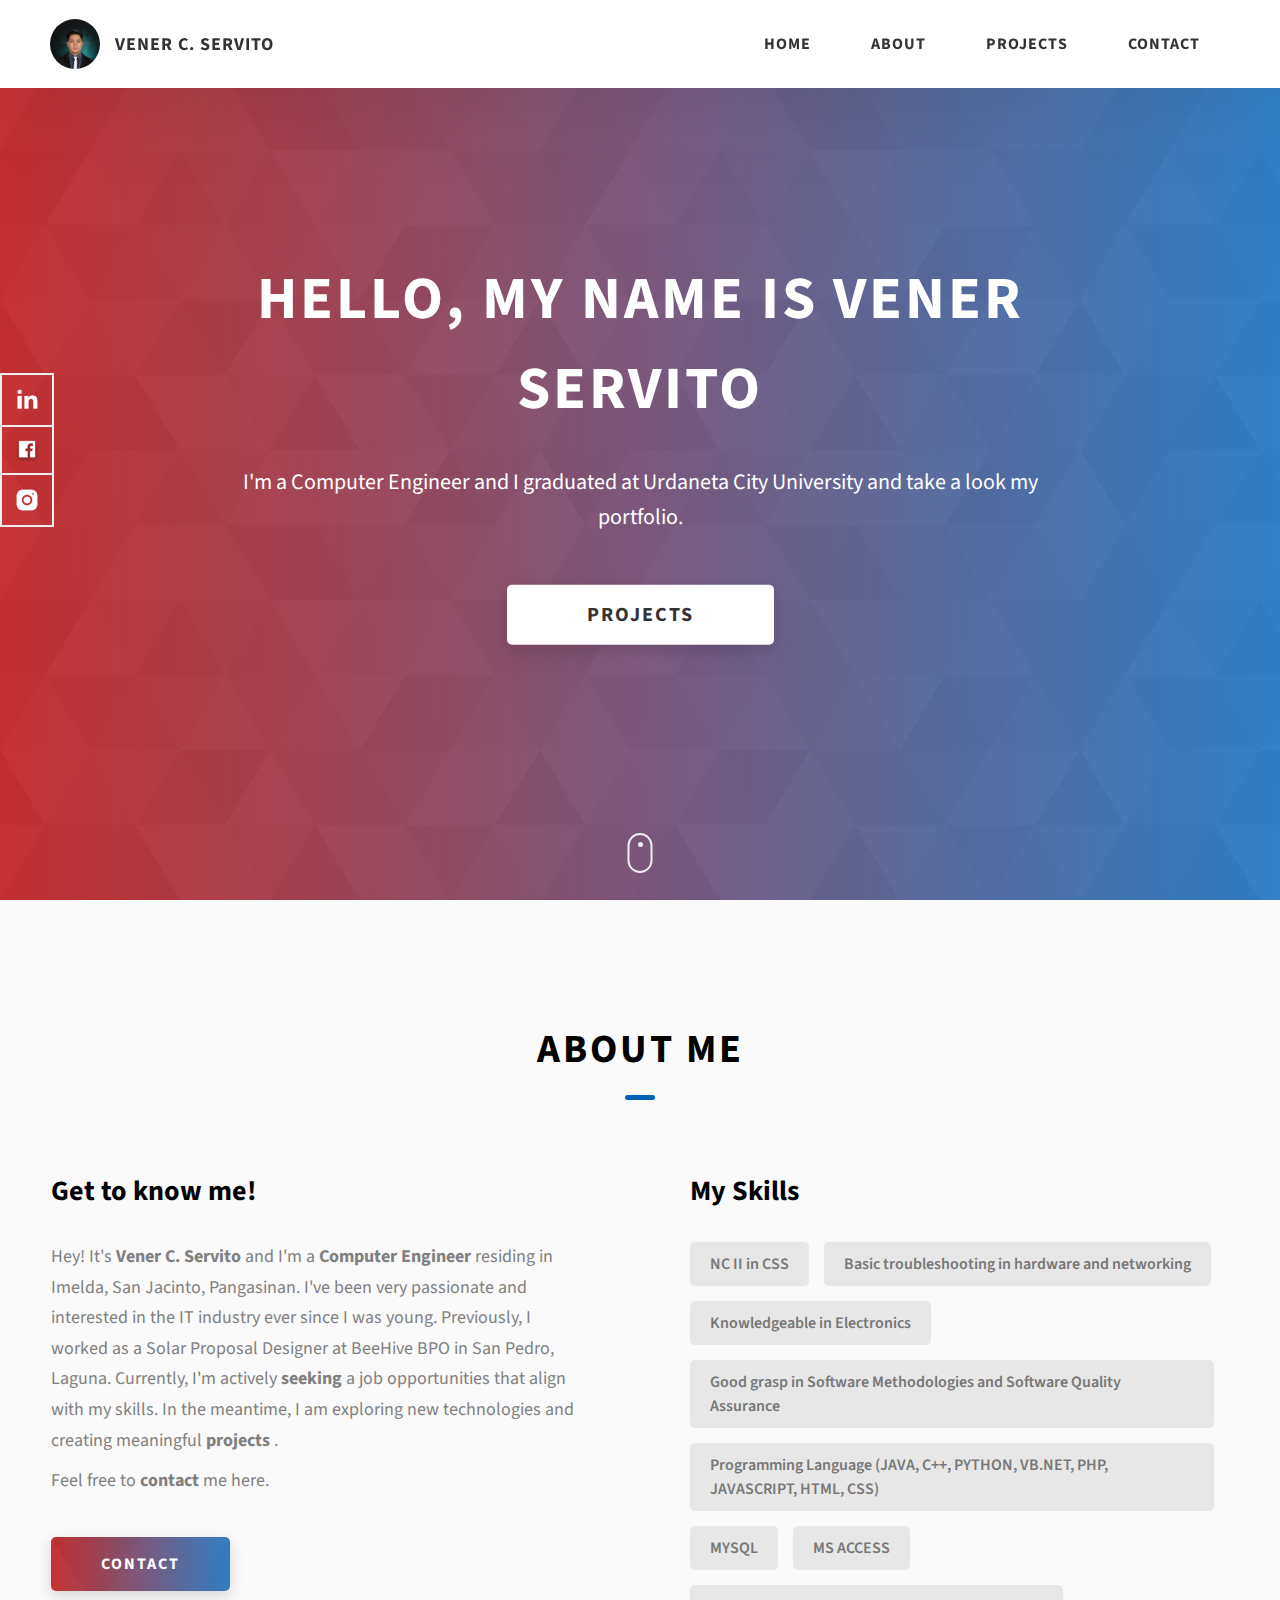
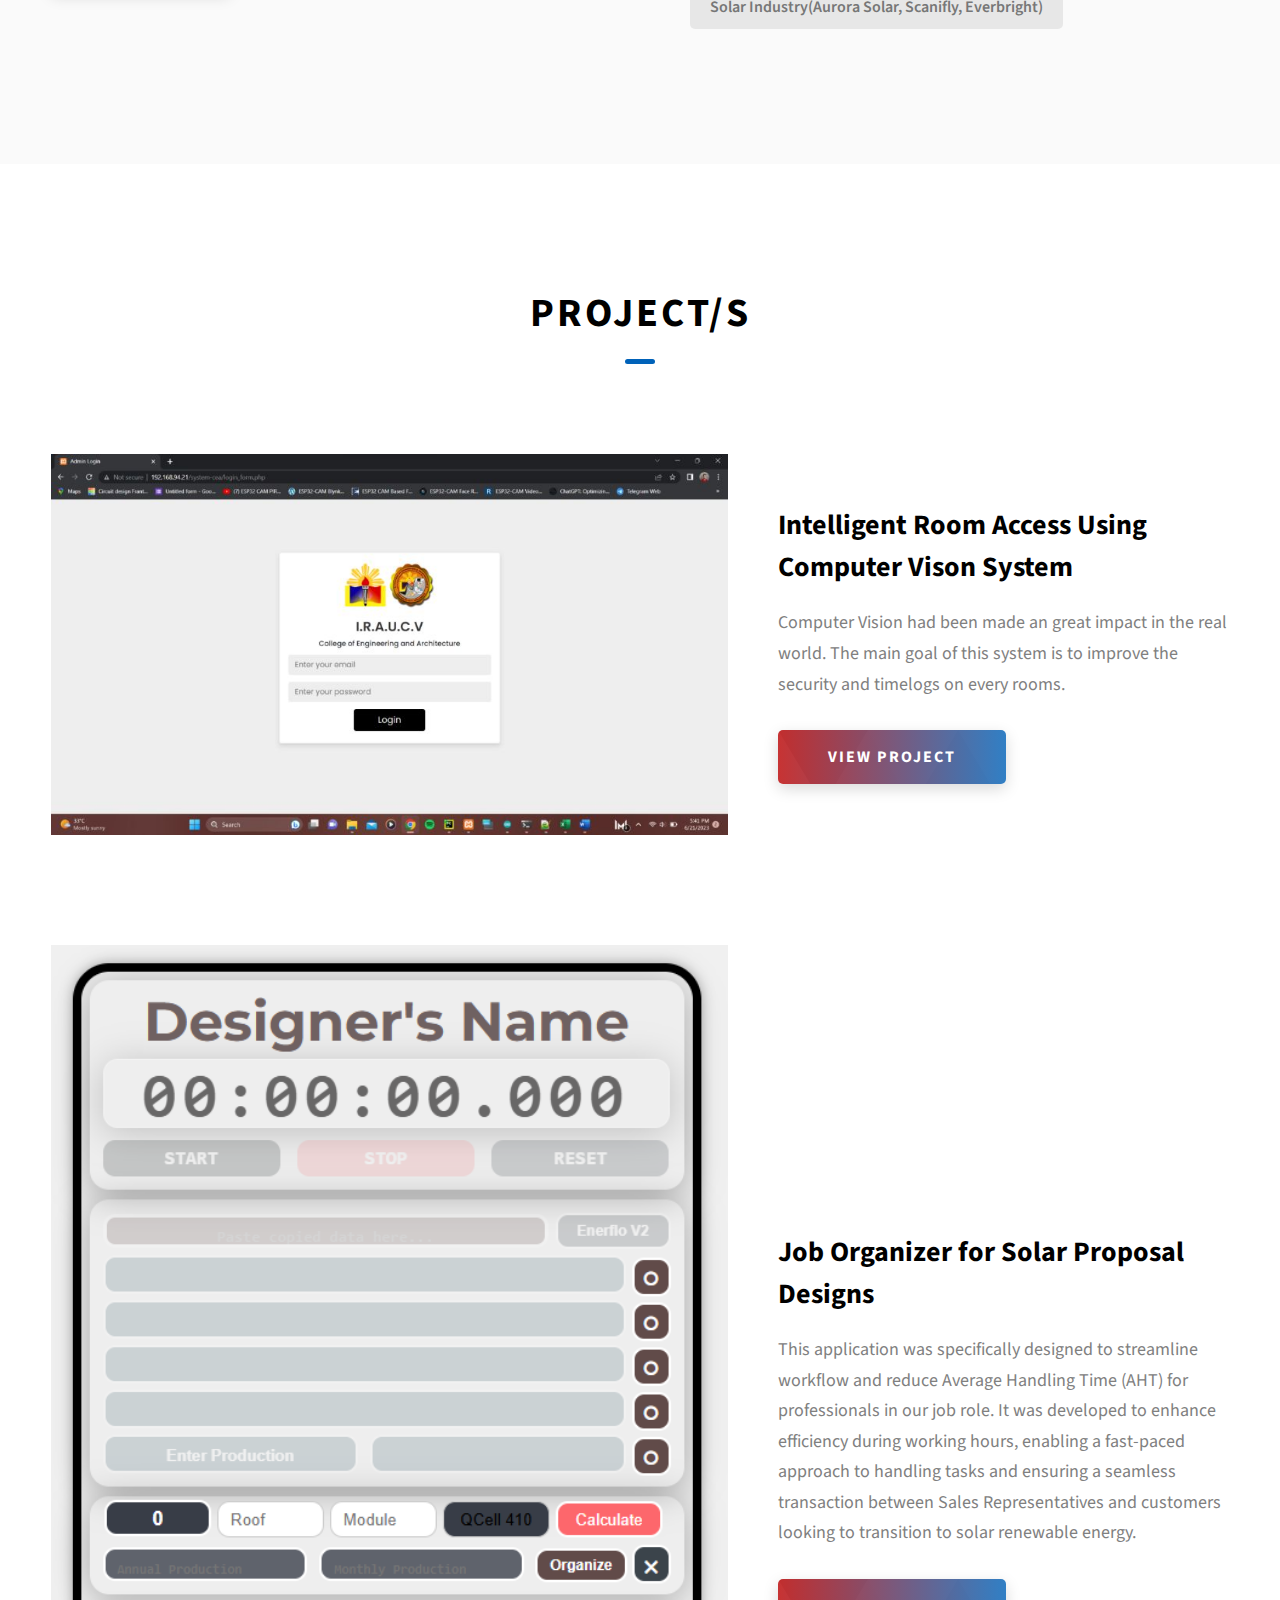
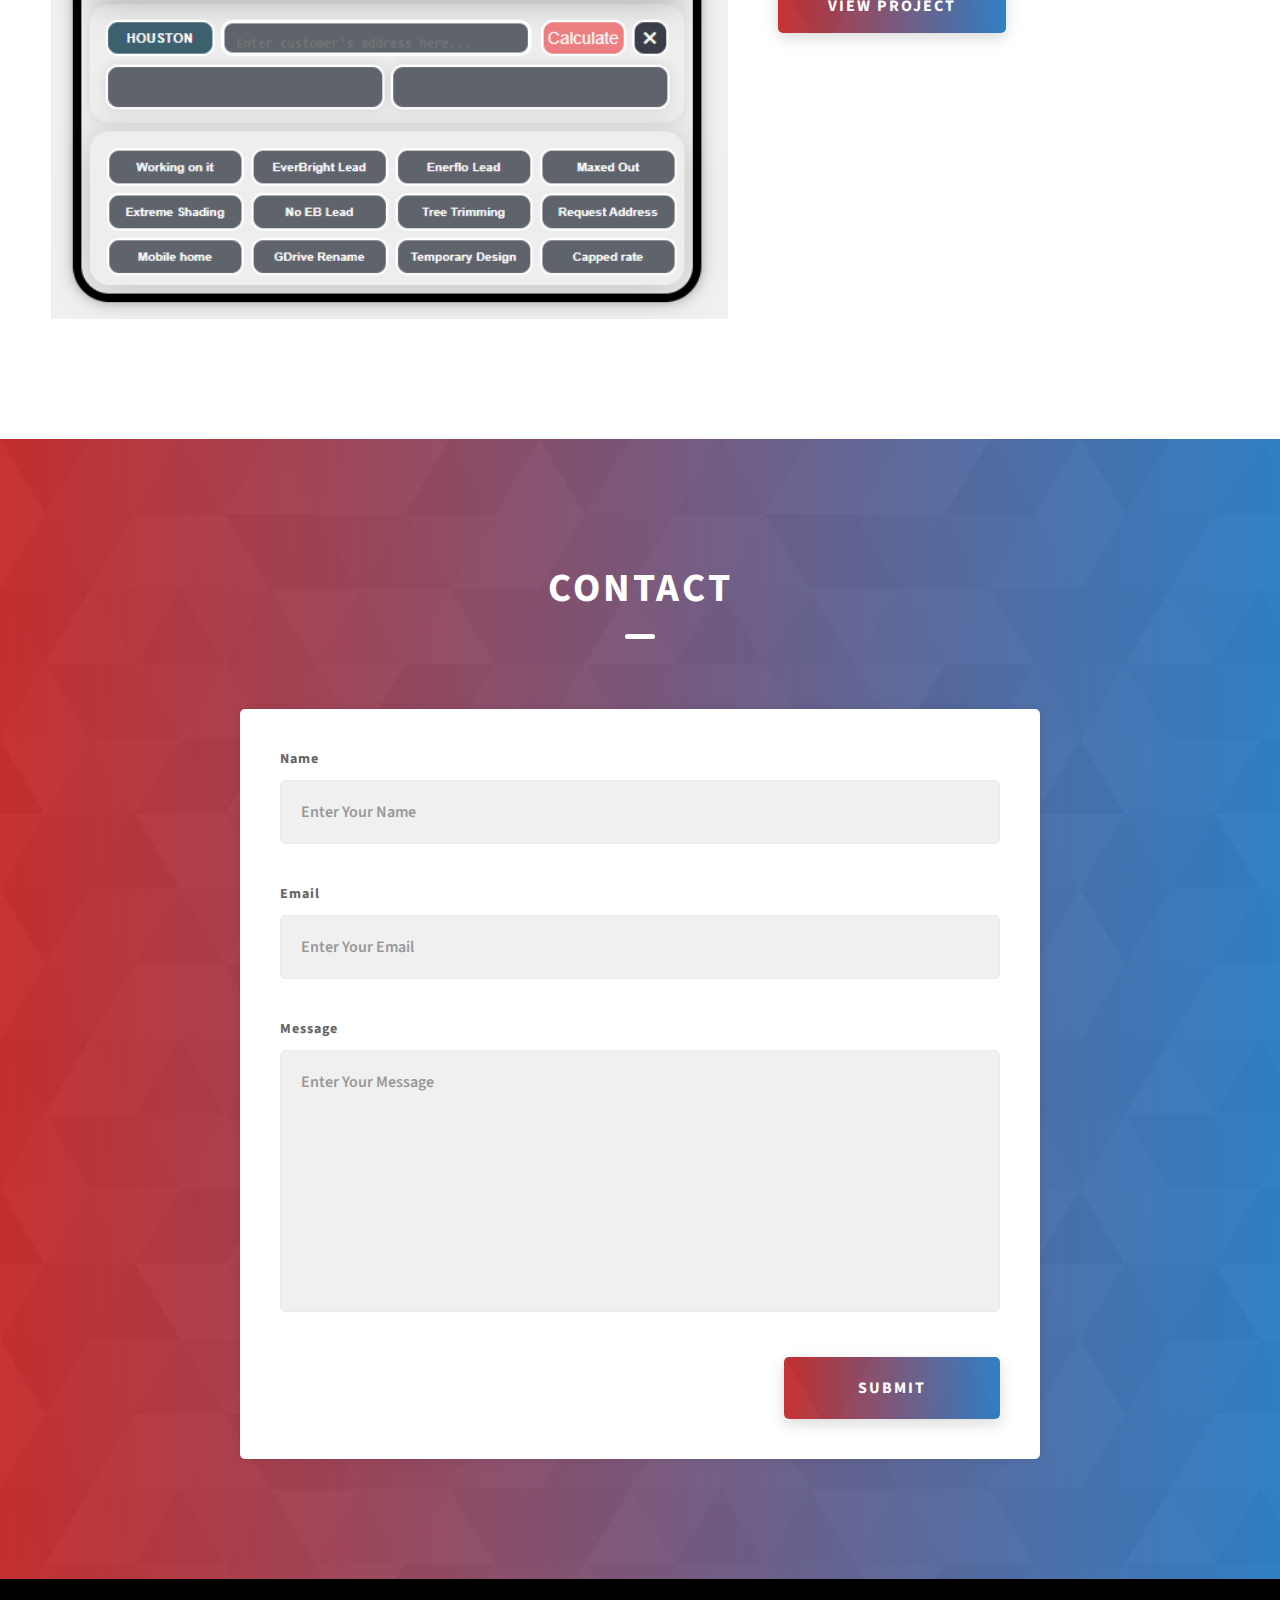
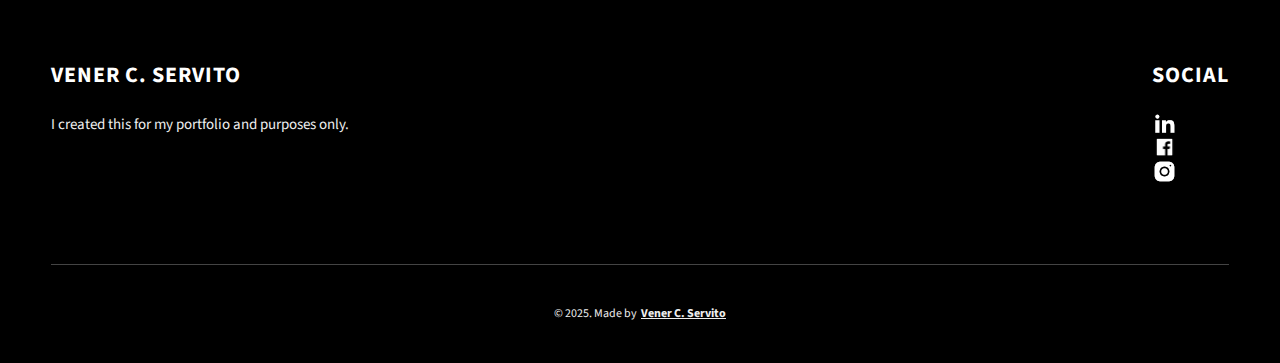
<file: index.html>
<!DOCTYPE html>
<html lang="en">
  <head>
    <meta charset="UTF-8" />
    <meta name="viewport" content="width=device-width, initial-scale=1.0" />
    <meta http-equiv="X-UA-Compatible" content="ie=edge" />
    <title>Porfolio</title>
    <meta name="description" content="Portfolio Template for Developer" />

    <link rel="stylesheet" href="css/style.css" />

    <link rel="preconnect" href="https://fonts.googleapis.com" />
    <link rel="preconnect" href="https://fonts.gstatic.com" crossorigin />
    <link
      href="https://fonts.googleapis.com/css2?family=Source+Sans+Pro:wght@400;600;700;900&display=swap"
      rel="stylesheet"
    />
  </head>
  <body>
    <header class="header">
      <div class="header__content">
        <div class="header__logo-container">
          <div class="header__logo-img-cont">
            <img
              src="./assets/png/1690377068915.jpg"
              alt="Ram Maheshwari Logo Image"
              class="header__logo-img"
            />
          </div>
          <span class="header__logo-sub">Vener C. Servito</span>
        </div>
        <div class="header__main">
          <ul class="header__links">
            <li class="header__link-wrapper">
              <a href="./index.html" class="header__link"> Home </a>
            </li>
            <li class="header__link-wrapper">
              <a href="./index.html#about" class="header__link">About </a>
            </li>
            <li class="header__link-wrapper">
              <a href="./index.html#projects" class="header__link">
                Projects
              </a>
            </li>
            <li class="header__link-wrapper">
              <a href="./index.html#contact" class="header__link"> Contact </a>
            </li>
          </ul>
          <div class="header__main-ham-menu-cont">
            <img
              src="./assets/svg/ham-menu.svg"
              alt="hamburger menu"
              class="header__main-ham-menu"
            />
            <img
              src="./assets/svg/ham-menu-close.svg"
              alt="hamburger menu close"
              class="header__main-ham-menu-close d-none"
            />
          </div>
        </div>
      </div>
      <div class="header__sm-menu">
        <div class="header__sm-menu-content">
          <ul class="header__sm-menu-links">
            <li class="header__sm-menu-link">
              <a href="./index.html"> Home </a>
            </li>

            <li class="header__sm-menu-link">
              <a href="./index.html#about"> About </a>
            </li>

            <li class="header__sm-menu-link">
              <a href="./index.html#projects"> Projects </a>
            </li>

            <li class="header__sm-menu-link">
              <a href="./index.html#contact"> Contact </a>
            </li>
          </ul>
        </div>
      </div>
    </header>
    <section class="home-hero">
      <div class="home-hero__content">
        <h1 class="heading-primary">Hello, My name is Vener Servito</h1>
        <div class="home-hero__info">
          <p class="text-primary">
            I'm a Computer Engineer and I graduated at Urdaneta City University and take a look my portfolio.
          </p>
        </div>
        <div class="home-hero__cta">
          <a href="./index.html#projects" class="btn btn--bg">Projects</a>
        </div>
      </div>
      <div class="home-hero__socials">
        <div class="home-hero__social">
          <div class="home-hero__social">
            <a target="_blank" rel="noopener noreferrer" href="https://www.linkedin.com/in/vener-servito/" class="home-hero__social-icon-link">
              <img src="./assets/png/linkedin-ico.png" alt="LinkedIn Profile" class="home-hero__social-icon" />
            </a>
          </div>
          
          <div class="home-hero__social">
            <a target="_blank" rel="noopener noreferrer" href="https://www.facebook.com/servito.vener/" class="home-hero__social-icon-link">
              <img src="./assets/png/facebook-ico.png" alt="Facebook Profile" class="home-hero__social-icon" />
            </a>
          </div>
          
          <div class="home-hero__social">
            <a target="_blank" rel="noopener noreferrer" href="https://www.instagram.com/v.x.n.x.r/" class="home-hero__social-icon-link home-hero__social-icon-link--bd-none">
              <img src="./assets/png/insta-ico.png" alt="Instagram Profile" class="home-hero__social-icon" />
            </a>
          </div>
          
        </div>
      </div>
      <div class="home-hero__mouse-scroll-cont">
        <div class="mouse"></div>
      </div>
    </section>
    <section id="about" class="about sec-pad">
      <div class="main-container">
        <h2 class="heading heading-sec heading-sec__mb-med">
          <span class="heading-sec__main">About Me</span>
        </h2>
        <div class="about__content">
          <div class="about__content-main">
            <h3 class="about__content-title">Get to know me!</h3>
            <div class="about__content-details">
              <p class="about__content-details-para">
                Hey! It's
                <strong>Vener C. Servito</strong>
                and I'm a <strong> Computer Engineer </strong> residing in Imelda, San Jacinto, Pangasinan. I've been very passionate and interested in the IT industry ever since I was young. Previously, I worked as a Solar Proposal Designer at BeeHive BPO in San Pedro, Laguna. Currently, I'm actively <strong> seeking </strong>a job opportunities that align with my skills. In the meantime, I am exploring new technologies and creating meaningful <strong> projects </strong>.
                
              </p>
              <p class="about__content-details-para">
                Feel free to
                <strong>contact</strong> me here.
              </p>
            </div>
            <a href="./index.html#contact" class="btn btn--med btn--theme dynamicBgClr"
              >Contact</a
            >
          </div>
          <div class="about__content-skills">
            <h3 class="about__content-title">My Skills</h3>
            <div class="skills">
              <div class="skills__skill">NC II in CSS</div>
              <div class="skills__skill">Basic troubleshooting in hardware and networking</div>
              <div class="skills__skill">Knowledgeable in Electronics</div>
              <div class="skills__skill">Good grasp in Software Methodologies and Software Quality Assurance</div>
              <div class="skills__skill">Programming Language (JAVA, C++, PYTHON, VB.NET, PHP, JAVASCRIPT, HTML, CSS)</div>
              <div class="skills__skill">MYSQL</div>
              <div class="skills__skill">MS ACCESS</div>
              <div class="skills__skill">Solar Industry(Aurora Solar, Scanifly, Everbright)</div>
            </div>
          </div>
        </div>
      </div>
    </section>
    <section id="projects" class="projects sec-pad">
      <div class="main-container">
        <h2 class="heading heading-sec heading-sec__mb-bg">
          <span class="heading-sec__main">Project/s</span>
        </h2>

        <div class="projects__content">
          <div class="projects__row">
            <div class="projects__row-img-cont">
              <img
                src="./assets/jpeg/1.jpg"
                alt="Software Screenshot"
                class="projects__row-img"
                loading="lazy"
              />
            </div>
            <div class="projects__row-content">
              <h3 class="projects__row-content-title">Intelligent Room Access Using Computer Vison System</h3>
              <p class="projects__row-content-desc">
                Computer Vision had been made an great impact in the real world. The main goal of this system is to improve the security and timelogs on every rooms.
              </p>
              <a
                href="./project-1.html"
                class="btn btn--med btn--theme dynamicBgClr"
                target="_blank"
                >View Project</a
              >
            </div>
          </div>

          <div class="projects__row">
            <div class="projects__row-img-cont">
              <img
              src="./assets/jpeg/JO1.png"
              alt="Software Screenshot"
              class="projects__row-img"
              loading="lazy"
          />          
            </div>
            <div class="projects__row-content">
              <h3 class="projects__row-content-title">Job Organizer for Solar Proposal Designs</h3>
              <p class="projects__row-content-desc">
                This application was specifically designed to streamline workflow and reduce Average Handling Time (AHT) for professionals in our job role. It was developed to enhance efficiency during working hours, enabling a fast-paced approach to handling tasks and ensuring a seamless transaction between Sales Representatives and customers looking to transition to solar renewable energy.
              </p>
              <a
                href="./project-2.html"
                class="btn btn--med btn--theme dynamicBgClr"
                target="_blank"
                >View Project</a
              >
            </div>
          </div> 

                    <!--
          <div class="projects__row">
            <div class="projects__row-img-cont">
              <img
                src="./assets/jpeg/cvd_overview.jpeg"
                alt="Software Screenshot"
                class="projects__row-img"
                loading="lazy"
              />
            </div>
            <div class="projects__row-content">
              <h3 class="projects__row-content-title">Covid Facility Management Information System</h3>
              <p class="projects__row-content-desc">
                The main goal of the project is to design and develop a system that allows
management of information for COVID-19 facilities to be done electronically.
              </p>
              <a
                href="./project-2.html"
                class="btn btn--med btn--theme dynamicBgClr"
                target="_blank"
                >Case Study</a
              >
            </div>
          </div> 
          -->
        </div>
      </div>
    </section>
    <section id="contact" class="contact sec-pad dynamicBg">
      <div class="main-container">
        <h2 class="heading heading-sec heading-sec__mb-med">
          <span class="heading-sec__main heading-sec__main--lt">Contact</span>
        </h2>
        <div class="contact__form-container">
          <form action="https://formsubmit.co/vnrservito@gmail.com" method="POST" class="contact__form">
            <div class="contact__form-field">
              <label class="contact__form-label" for="name">Name</label>
              <input
                required
                placeholder="Enter Your Name"
                type="text"
                class="contact__form-input"
                name="name"
                id="name"
              />
            </div>
            <div class="contact__form-field">
              <label class="contact__form-label" for="email">Email</label>
              <input
                required
                placeholder="Enter Your Email"
                type="text"
                class="contact__form-input"
                name="email"
                id="email"
              />
            </div>
            <div class="contact__form-field">
              <label class="contact__form-label" for="message">Message</label>
              <textarea
                required
                cols="30"
                rows="10"
                class="contact__form-input"
                placeholder="Enter Your Message"
                name="message"
                id="message"
              ></textarea>
            </div>
            <button type="submit" class="btn btn--theme contact__btn">
              Submit
            </button>
          </form>
        </div>
      </div>
    </section>
    <footer class="main-footer">
      <div class="main-container">
        <div class="main-footer__upper">
          <div class="main-footer__row main-footer__row-1">
            <h2 class="heading heading-sm main-footer__heading-sm">
              <span>Social</span>
            </h2>
            <div class="main-footer__social-cont">
              <a target="_blank" rel="noopener noreferrer" href="https://www.linkedin.com/in/vener-servito/">
                <img class="main-footer__icon" src="./assets/png/linkedin-ico.png" alt="LinkedIn">
              </a>
              
              <a target="_blank" rel="noopener noreferrer" href="https://www.facebook.com/servito.vener/">
                <img class="main-footer__icon" src="./assets/png/facebook-ico.png" alt="Facebook">
              </a>
              
              <a target="_blank" rel="noopener noreferrer" href="https://www.instagram.com/v.x.n.x.r/">
                <img class="main-footer__icon main-footer__icon--mr-none" src="./assets/png/insta-ico.png" alt="Instagram">
              </a>
            </div>
          </div>
          <div class="main-footer__row main-footer__row-2">
            <h4 class="heading heading-sm text-lt">Vener C. Servito</h4>
            <p class="main-footer__short-desc">I created this for my portfolio and purposes only.
            </p>
          </div>
        </div>

        <!-- If you give me some credit or shoutout here by linking to my website, then it will be a big thing for me and will help me a lot :) -->
        <div class="main-footer__lower">
          &copy; 2025. Made by
          <a target="_blank" rel="noopener noreferrer" href="https://www.instagram.com/v.x.n.x.r/" title="Follow me on Instagram"> Vener C. Servito</a>
        </div>
      </div>
    </footer>

    <script src="./index.js"></script>
  </body>
</html>
</file>
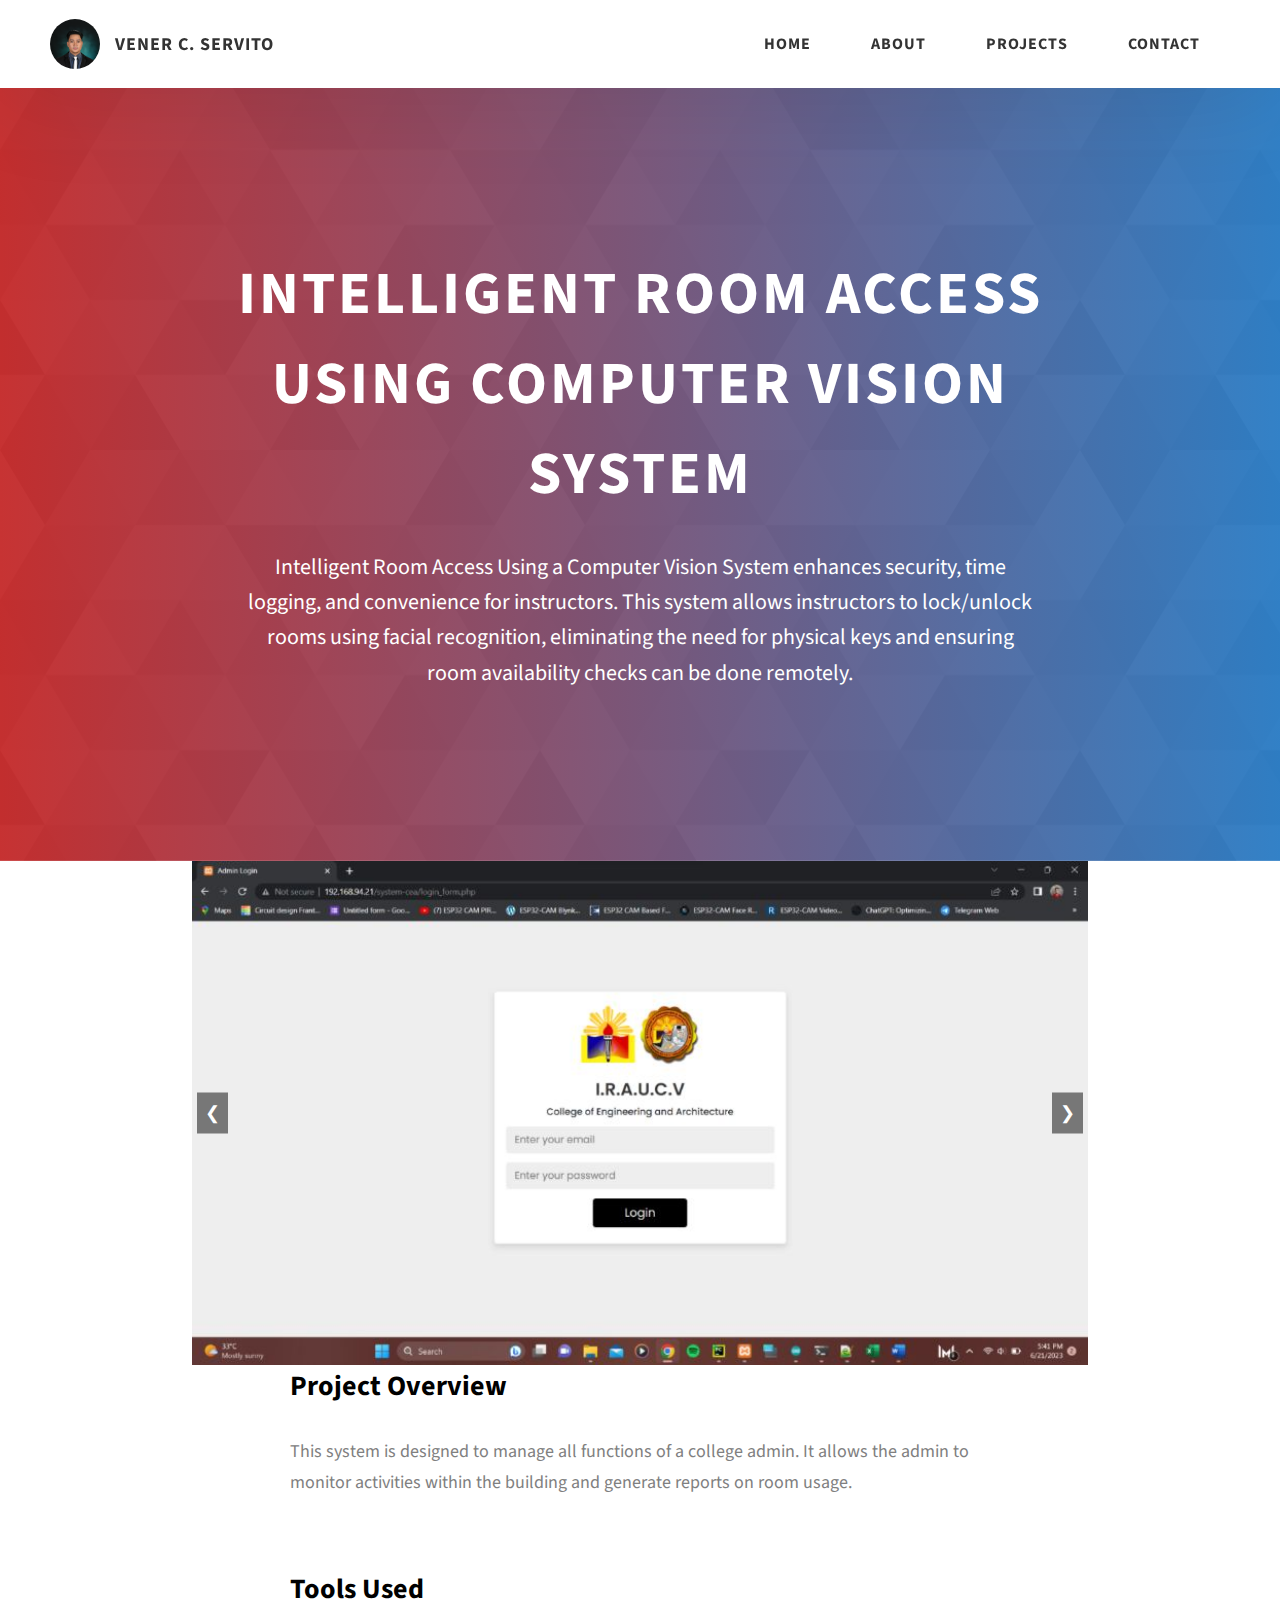
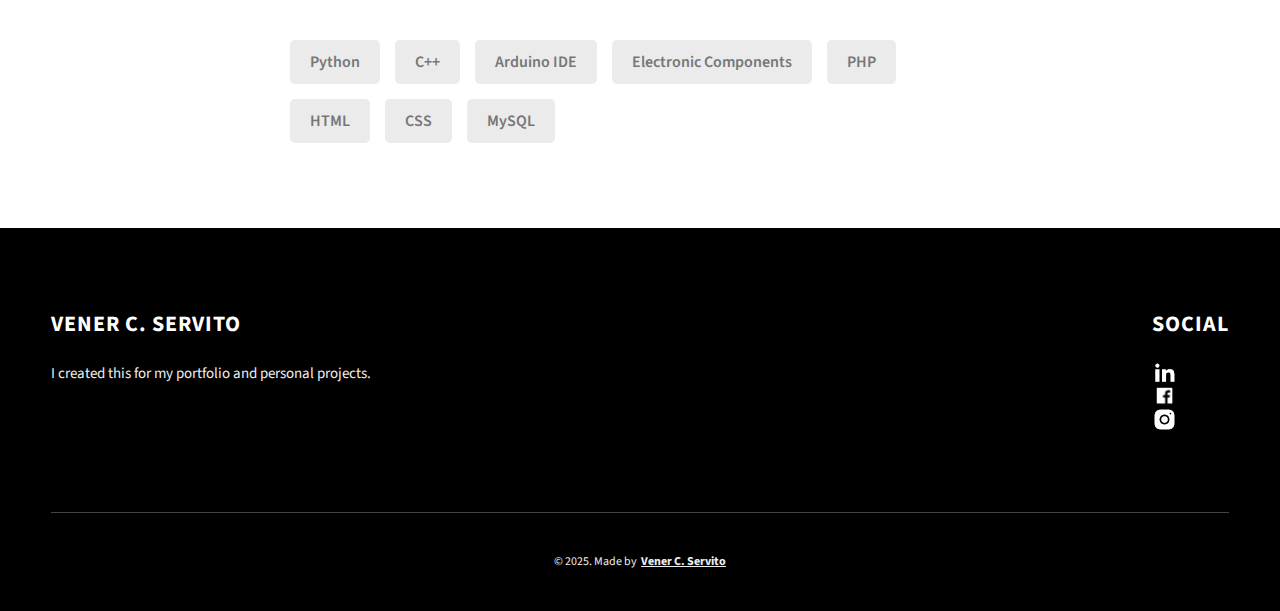
<file: project-1.html>
<!DOCTYPE html>
<html lang="en">
<head>
  <meta charset="UTF-8">
  <meta name="viewport" content="width=device-width, initial-scale=1.0">
  <meta http-equiv="X-UA-Compatible" content="ie=edge">
  <title>IRAUCV System</title>
  <meta name="description" content="Case study page of Project">
  
  <link rel="stylesheet" href="css/style.css">
  
  <link rel="preconnect" href="https://fonts.googleapis.com">
  <link rel="preconnect" href="https://fonts.gstatic.com" crossorigin>
  <link href="https://fonts.googleapis.com/css2?family=Source+Sans+Pro:wght@400;600;700;900&display=swap" rel="stylesheet">
</head>

<body>
  <header class="header">
    <div class="header__content">
      <div class="header__logo-container">
        <div class="header__logo-img-cont">
          <img src="./assets/png/1690377068915.jpg" alt="Logo" class="header__logo-img">
        </div>
        <span class="header__logo-sub">Vener C. Servito</span>
      </div>
      <nav class="header__main">
        <ul class="header__links">
          <li><a href="./index.html" class="header__link">Home</a></li>
          <li><a href="./index.html#about" class="header__link">About</a></li>
          <li><a href="./index.html#projects" class="header__link">Projects</a></li>
          <li><a href="./index.html#contact" class="header__link">Contact</a></li>
        </ul>
        <div class="header__main-ham-menu-cont">
          <img src="./assets/svg/ham-menu.svg" alt="Menu" class="header__main-ham-menu">
          <img src="./assets/svg/ham-menu-close.svg" alt="Close Menu" class="header__main-ham-menu-close d-none">
        </div>
      </nav>
    </div>
  </header>

  <section id="contact" class="project-cs-hero">
    <div class="project-cs-hero__content">
      <h1 class="heading-primary">Intelligent Room Access Using Computer Vision System</h1>
      <div class="project-cs-hero__info">
        <p class="text-primary">
          Intelligent Room Access Using a Computer Vision System enhances security, time logging, and convenience for instructors. This system allows instructors to lock/unlock rooms using facial recognition, eliminating the need for physical keys and ensuring room availability checks can be done remotely.
        </p>
      </div>
    </div>
  </section>

  <section class="project-details">
    <div class="slider-container">
      <div class="slides">
        <div class="slide"><img src="./assets/jpeg/1.jpg" alt="Slide 1"></div>
        <div class="slide"><img src="./assets/jpeg/2.jpg" alt="Slide 2"></div>
        <div class="slide"><img src="./assets/jpeg/3.jpg" alt="Slide 3"></div>
        <div class="slide"><img src="./assets/jpeg/4.jpg" alt="Slide 4"></div>
        <div class="slide"><img src="./assets/jpeg/7.jpg" alt="Slide 7"></div>
      </div>
      <button class="prev" onclick="prevSlide()">&#10094;</button>
      <button class="next" onclick="nextSlide()">&#10095;</button>
    </div>

    <div class="project-details__content-main">
      <div class="project-details__desc">
        <h3 class="project-details__content-title">Project Overview</h3>
        <p class="project-details__desc-para">
          This system is designed to manage all functions of a college admin. It allows the admin to monitor activities within the building and generate reports on room usage.
        </p>
      </div>

      <div class="project-details__tools-used">
        <h3 class="project-details__content-title">Tools Used</h3>
        <div class="skills">
          <div class="skills__skill">Python</div>
          <div class="skills__skill">C++</div>
          <div class="skills__skill">Arduino IDE</div>
          <div class="skills__skill">Electronic Components</div>
          <div class="skills__skill">PHP</div>
          <div class="skills__skill">HTML</div>
          <div class="skills__skill">CSS</div>
          <div class="skills__skill">MySQL</div>
        </div>
      </div>
    </div>
  </section>

  <footer class="main-footer">
    <div class="main-container">
      <div class="main-footer__upper">
        <div class="main-footer__row main-footer__row-1">
          <h2 class="heading heading-sm main-footer__heading-sm"><span>Social</span></h2>
          <div class="main-footer__social-cont">
            <a target="_blank" rel="noopener noreferrer" href="https://www.linkedin.com/in/vener-servito/">
              <img class="main-footer__icon" src="./assets/png/linkedin-ico.png" alt="LinkedIn">
            </a>
            
            <a target="_blank" rel="noopener noreferrer" href="https://www.facebook.com/servito.vener/">
              <img class="main-footer__icon" src="./assets/png/facebook-ico.png" alt="Facebook">
            </a>
            
            <a target="_blank" rel="noopener noreferrer" href="https://www.instagram.com/v.x.n.x.r/">
              <img class="main-footer__icon main-footer__icon--mr-none" src="./assets/png/insta-ico.png" alt="Instagram">
            </a>
          </div>
        </div>
        <div class="main-footer__row main-footer__row-2">
          <h4 class="heading heading-sm text-lt">Vener C. Servito</h4>
          <p class="main-footer__short-desc">I created this for my portfolio and personal projects.</p>
        </div>
      </div>

      <div class="main-footer__lower">
        &copy; 2025. Made by
        <a target="_blank" rel="noopener noreferrer" href="https://www.instagram.com/v.x.n.x.r/" title="Follow me on Instagram"> Vener C. Servito</a>
      </div>
    </div>
  </footer>

  <script src="./index.js"></script>
</body>
</html>
</file>
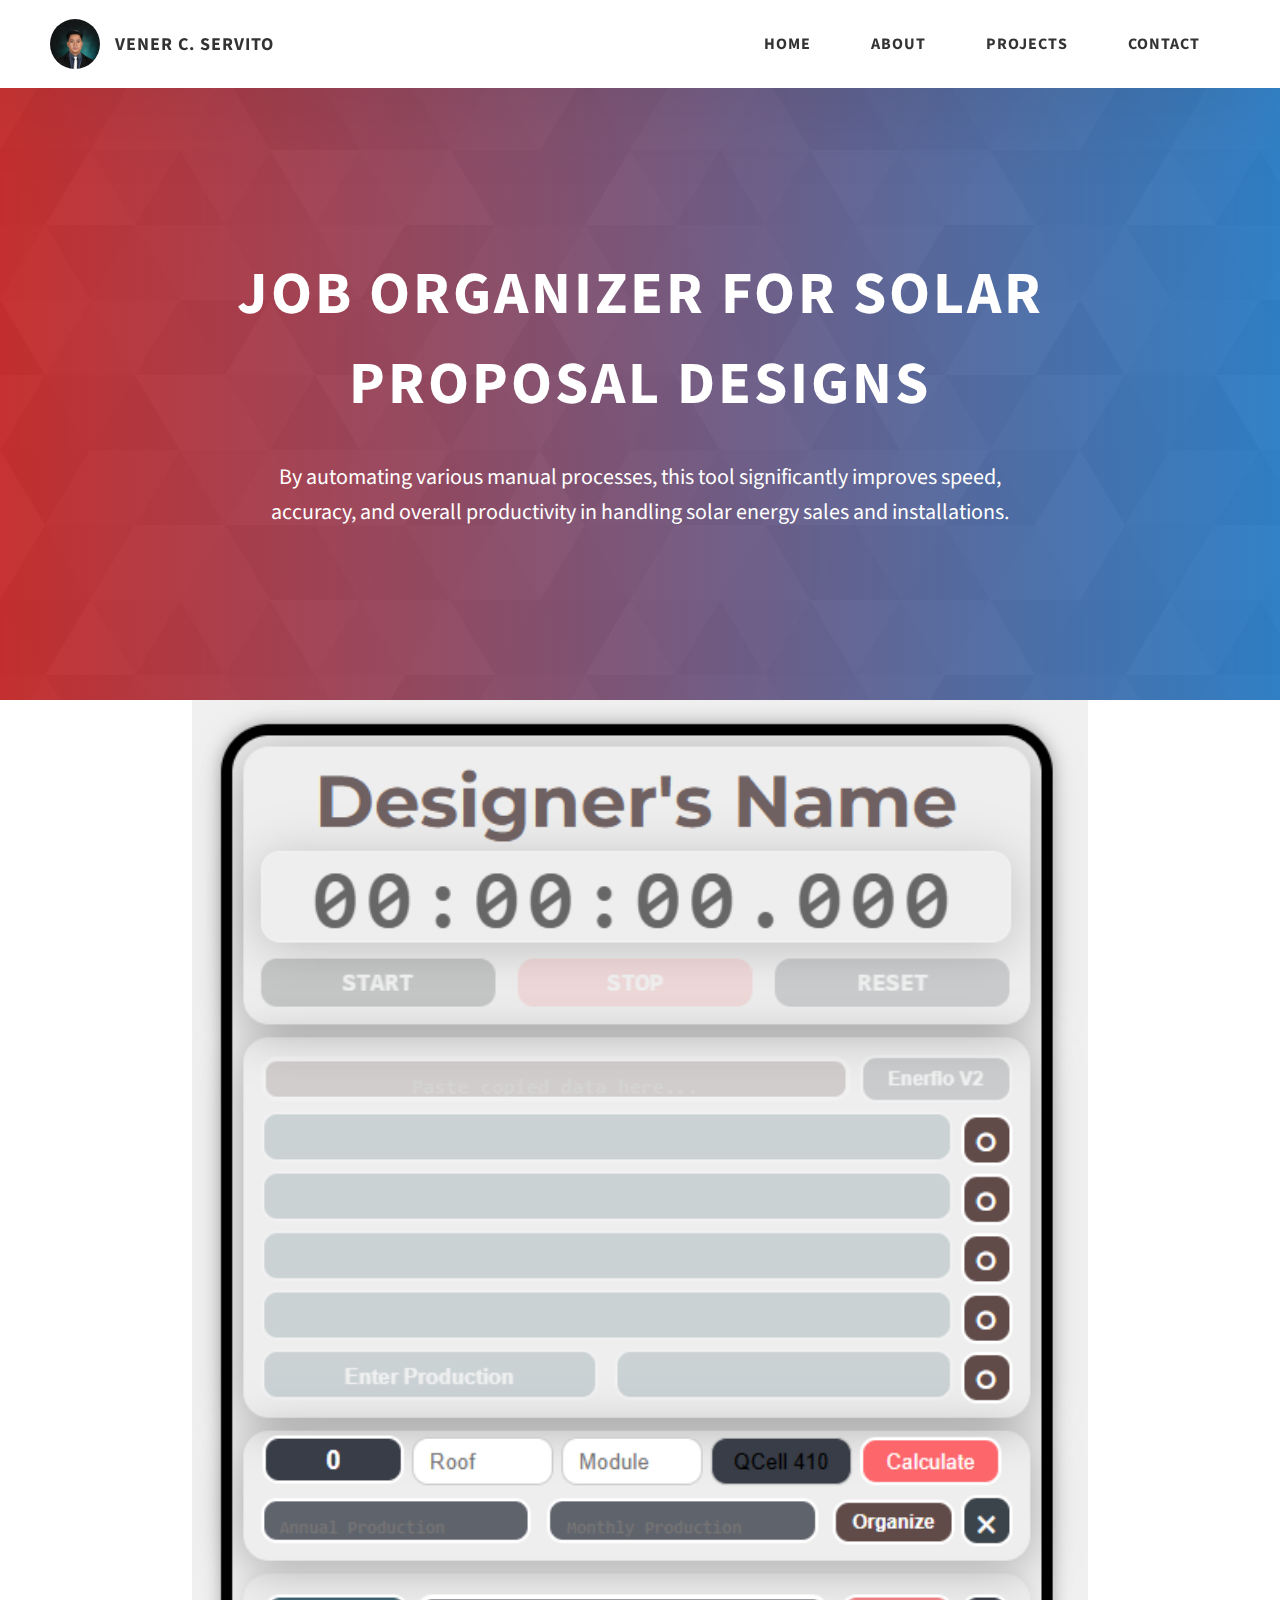
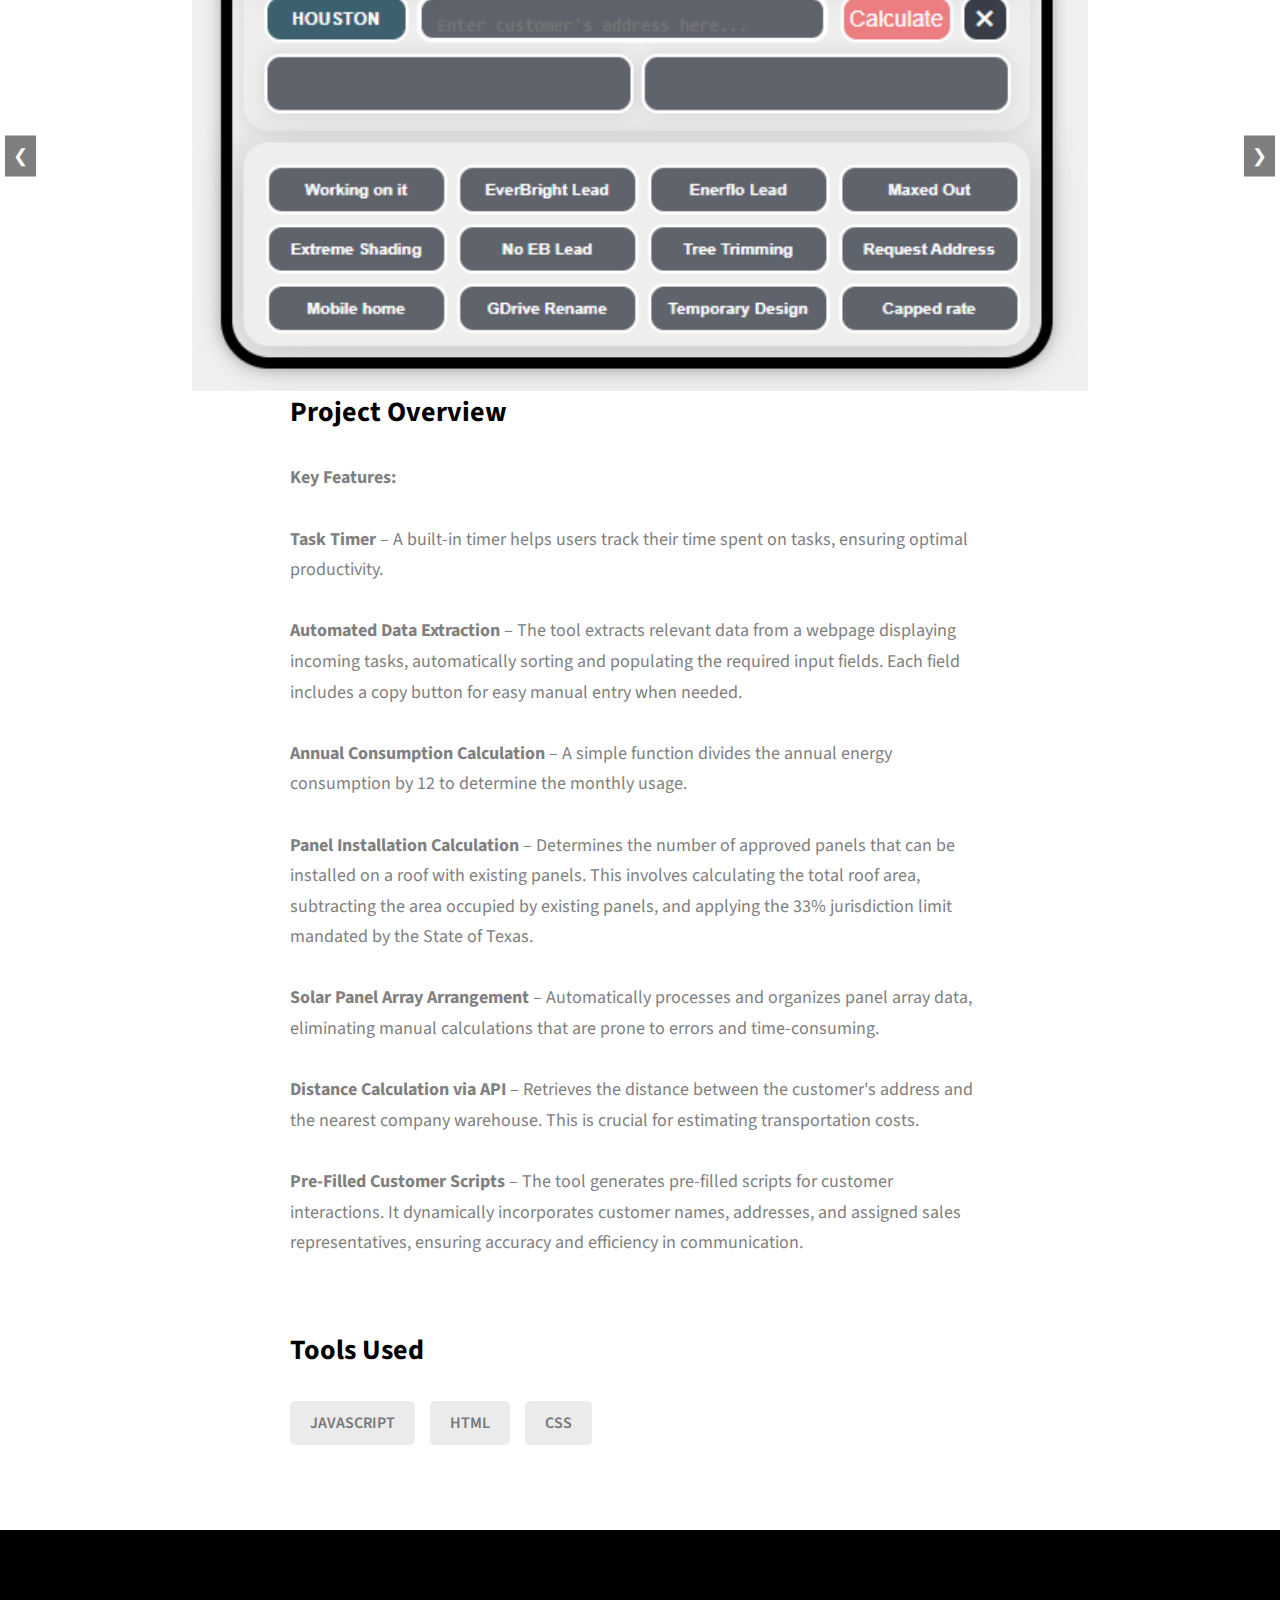
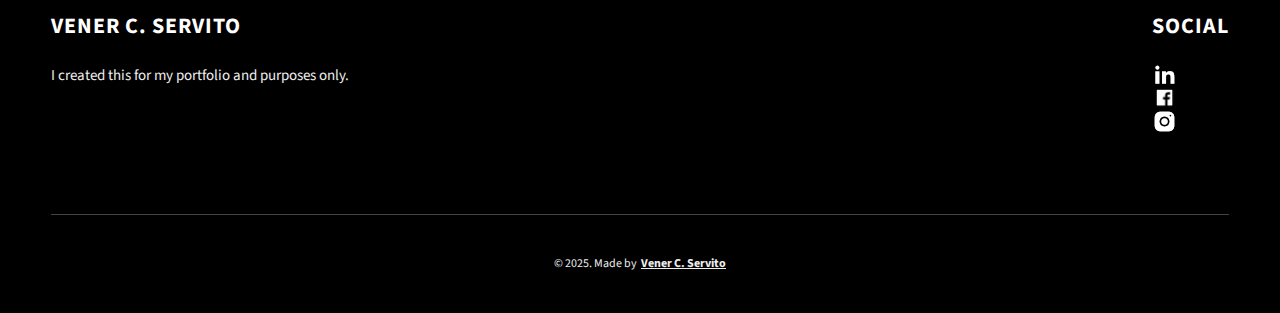
<file: project-2.html>
<!DOCTYPE html>
<html lang="en">
  <head>
    <meta charset="UTF-8" />
    <meta name="viewport" content="width=device-width, initial-scale=1.0" />
    <meta http-equiv="X-UA-Compatible" content="ie=edge" />
    <title>Job Organizer</title>
    <meta name="description" content="Case study page of Project" />

    <link rel="stylesheet" href="css/style.css" />

    <link rel="preconnect" href="https://fonts.googleapis.com" />
    <link rel="preconnect" href="https://fonts.gstatic.com" crossorigin />
    <link
      href="https://fonts.googleapis.com/css2?family=Source+Sans+Pro:wght@400;600;700;900&display=swap"
      rel="stylesheet"
    />
  </head>
  <body>
    <header class="header">
      <div class="header__content">
        <div class="header__logo-container">
          <div class="header__logo-img-cont">
            <img
              src="./assets/png/1690377068915.jpg"
              alt="Ram Maheshwari Logo Image"
              class="header__logo-img"
            />
          </div>
          <span class="header__logo-sub">Vener C. Servito</span>
        </div>
        <div class="header__main">
          <ul class="header__links">
            <li class="header__link-wrapper">
              <a href="./index.html" class="header__link"> Home </a>
            </li>
            <li class="header__link-wrapper">
              <a href="./index.html#about" class="header__link">About </a>
            </li>
            <li class="header__link-wrapper">
              <a href="./index.html#projects" class="header__link">
                Projects
              </a>
            </li>
            <li class="header__link-wrapper">
              <a href="./index.html#contact" class="header__link"> Contact </a>
            </li>
          </ul>
          <div class="header__main-ham-menu-cont">
            <img
              src="./assets/svg/ham-menu.svg"
              alt="hamburger menu"
              class="header__main-ham-menu"
            />
            <img
              src="./assets/svg/ham-menu-close.svg"
              alt="hamburger menu close"
              class="header__main-ham-menu-close d-none"
            />
          </div>
        </div>
      </div>
      <div class="header__sm-menu">
        <div class="header__sm-menu-content">
          <ul class="header__sm-menu-links">
            <li class="header__sm-menu-link">
              <a href="./index.html"> Home </a>
            </li>

            <li class="header__sm-menu-link">
              <a href="./index.html#about"> About </a>
            </li>

            <li class="header__sm-menu-link">
              <a href="./index.html#projects"> Projects </a>
            </li>

            <li class="header__sm-menu-link">
              <a href="./index.html#contact"> Contact </a>
            </li>
          </ul>
        </div>
      </div>
    </header>
    <section id="contact" class="project-cs-hero">
      <div class="project-cs-hero__content">
        <h1 class="heading-primary">Job Organizer for Solar Proposal Designs</h1>
        <div class="project-cs-hero__info">
          <p class="text-primary">
            By automating various manual processes, this tool significantly improves speed, accuracy, and overall productivity in handling solar energy sales and installations. 
          </p>
        </div>
      </div>
    </section>
    <section class="project-details">
      <div class="slider-container">
        <div class="slides">
          <div class="slide">
              <img src="./assets/jpeg/JO1.png" alt="Slide 1">
          </div>
      </div>
      
          
          <!-- Add more slides as needed -->
        </div>
      
        <button class="prev" onclick="prevSlide()">&#10094;</button>
        <button class="next" onclick="nextSlide()">&#10095;</button>
      </div>
          <div class="project-details__content-main">
            <div class="project-details__desc">
              <h3 class="project-details__content-title">Project Overview</h3>
              <p class="project-details__desc-para">
                <strong>Key Features:</strong>  
                <br><br>
              
                <strong>Task Timer</strong> – A built-in timer helps users track their time spent on tasks, ensuring optimal productivity.  
                <br><br>
              
                <strong>Automated Data Extraction</strong> – The tool extracts relevant data from a webpage displaying incoming tasks, automatically sorting and populating the required input fields. Each field includes a copy button for easy manual entry when needed.  
                <br><br>
              
                <strong>Annual Consumption Calculation</strong> – A simple function divides the annual energy consumption by 12 to determine the monthly usage.  
                <br><br>
              
                <strong>Panel Installation Calculation</strong> – Determines the number of approved panels that can be installed on a roof with existing panels. This involves calculating the total roof area, subtracting the area occupied by existing panels, and applying the 33% jurisdiction limit mandated by the State of Texas.  
                <br><br>
              
                <strong>Solar Panel Array Arrangement</strong> – Automatically processes and organizes panel array data, eliminating manual calculations that are prone to errors and time-consuming.  
                <br><br>
              
                <strong>Distance Calculation via API</strong> – Retrieves the distance between the customer's address and the nearest company warehouse. This is crucial for estimating transportation costs.  
                <br><br>
              
                <strong>Pre-Filled Customer Scripts</strong> – The tool generates pre-filled scripts for customer interactions. It dynamically incorporates customer names, addresses, and assigned sales representatives, ensuring accuracy and efficiency in communication.
              </p>
            </div>
            <div class="project-details__tools-used">
              <h3 class="project-details__content-title">Tools Used</h3>
              <div class="skills">
                <div class="skills__skill">JAVASCRIPT</div>
                <div class="skills__skill">HTML</div>
                <div class="skills__skill">CSS</div>
              </div>
            </div>
          </div>
        </div>
      </div>
    </section>
    <footer class="main-footer">
      <div class="main-container">
        <div class="main-footer__upper">
          <div class="main-footer__row main-footer__row-1">
            <h2 class="heading heading-sm main-footer__heading-sm">
              <span>Social</span>
            </h2>
            <div class="main-footer__social-cont">
              <a target="_blank" rel="noopener noreferrer" href="https://www.linkedin.com/in/vener-servito/">
                <img class="main-footer__icon" src="./assets/png/linkedin-ico.png" alt="LinkedIn">
              </a>
              
              <a target="_blank" rel="noopener noreferrer" href="https://www.facebook.com/servito.vener/">
                <img class="main-footer__icon" src="./assets/png/facebook-ico.png" alt="Facebook">
              </a>
              
              <a target="_blank" rel="noopener noreferrer" href="https://www.instagram.com/v.x.n.x.r/">
                <img class="main-footer__icon main-footer__icon--mr-none" src="./assets/png/insta-ico.png" alt="Instagram">
              </a>
            </div>
          </div>
          <div class="main-footer__row main-footer__row-2">
            <h4 class="heading heading-sm text-lt">Vener C. Servito</h4>
            <p class="main-footer__short-desc">I created this for my portfolio and purposes only.
            </p>
          </div>
        </div>

        <div class="main-footer__lower">
          &copy; 2025. Made by
          <a target="_blank" rel="noopener noreferrer" href="https://www.instagram.com/v.x.n.x.r/" title="Follow me on Instagram"> Vener C. Servito</a>
        </div>
      </div>
    </footer>
    <script src="./index.js"></script>
  </body>
</html>
</file>
<file: css/style.css>
/*
0 - 600px:      Phone
600 - 900px:    Tablet portrait
900 - 1200px:   Tablet landscape
[1200 - 1800] is where our normal styles apply
1800px + :      Big desktop
$breakpoint arguement choices:
- phone
- tab-port
- tab-land
- big-desktop

Inside media queries 1em is always 16px i.e 1em = 16px at every screen size only inside media queries
*/
*,
*::after,
*::before {
  margin: 0;
  padding: 0;
  box-sizing: inherit;
  font-family: inherit; }

html {
  font-size: 62.5%;
  scroll-behavior: smooth; }
  @media only screen and (max-width: 75em) {
    html {
      font-size: 59%; } }
  @media only screen and (max-width: 56.25em) {
    html {
      font-size: 56%; } }
  @media only screen and (min-width: 112.5em) {
    html {
      font-size: 65%; } }

body {
  box-sizing: border-box;
  position: relative;
  line-height: 1.5;
  font-family: sans-serif;
  overflow-x: hidden;
  overflow-y: scroll;
  font-family: 'Source Sans Pro', sans-serif; }

a {
  text-decoration: none;
  color: inherit; }

li {
  list-style: none; }

input:focus,
button:focus,
a:focus,
textarea:focus {
  outline: none; }

button {
  border: none;
  cursor: pointer; }

textarea {
  resize: none; }

.heading-primary {
  font-size: 6rem;
  text-transform: uppercase;
  letter-spacing: 3px;
  text-align: center; }
  @media only screen and (max-width: 37.5em) {
    .heading-primary {
      font-size: 4.5rem; } }

.heading-sec__mb-bg {
  margin-bottom: 11rem; }
  @media only screen and (max-width: 56.25em) {
    .heading-sec__mb-bg {
      margin-bottom: 8rem; } }

.heading-sec__mb-med {
  margin-bottom: 9rem; }
  @media only screen and (max-width: 56.25em) {
    .heading-sec__mb-med {
      margin-bottom: 8rem; } }

.heading-sec__main {
  display: block;
  font-size: 4rem;
  text-transform: uppercase;
  letter-spacing: 1px;
  letter-spacing: 3px;
  text-align: center;
  margin-bottom: 3.5rem;
  position: relative; }
  .heading-sec__main--lt {
    color: #fff; }
    .heading-sec__main--lt::after {
      content: '';
      background: #fff !important; }
  .heading-sec__main::after {
    content: '';
    position: absolute;
    top: calc(100% + 1.5rem);
    height: 5px;
    width: 3rem;
    background: #0062b9;
    left: 50%;
    transform: translateX(-50%);
    border-radius: 5px; }
    @media only screen and (max-width: 37.5em) {
      .heading-sec__main::after {
        top: calc(100% + 1.2rem); } }

.heading-sec__sub {
  display: block;
  text-align: center;
  color: #777;
  font-size: 2rem;
  font-weight: 500;
  max-width: 80rem;
  margin: auto;
  line-height: 1.6; }
  @media only screen and (max-width: 37.5em) {
    .heading-sec__sub {
      font-size: 1.8rem; } }
  .heading-sec__sub--lt {
    color: #eee; }

.heading-sm {
  font-size: 2.2rem;
  text-transform: uppercase;
  letter-spacing: 1px; }

.main-container {
  max-width: 120rem;
  margin: auto;
  width: 92%; }

.btn {
  background: #fff;
  color: #333;
  text-transform: uppercase;
  letter-spacing: 2px;
  display: inline-block;
  font-weight: 700;
  border-radius: 5px;
  box-shadow: 0 5px 15px 0 rgba(0, 0, 0, 0.15);
  transition: transform .3s; }
  .btn:hover {
    transform: translateY(-3px); }
  .btn--bg {
    padding: 1.5rem 8rem;
    font-size: 2rem; }
  .btn--med {
    padding: 1.5rem 5rem;
    font-size: 1.6rem; }
  .btn--theme {
    background: linear-gradient(to right, rgba(185, 0, 0, 0.8), rgba(0, 98, 185, 0.8)), url(../../assets/svg/common-bg.svg);
    color: #fff; }
  .btn--theme-inv {
    color: #0062b9;
    background: #fff;
    border: 2px solid #0062b9;
    box-shadow: none;
    padding: calc(1.5rem - 2px) calc(5rem - 2px); }

.sec-pad {
  padding: 12rem 0; }
  @media only screen and (max-width: 56.25em) {
    .sec-pad {
      padding: 8rem 0; } }

.text-primary {
  color: #fff;
  font-size: 2.2rem;
  text-align: center;
  width: 100%;
  line-height: 1.6; }
  @media only screen and (max-width: 37.5em) {
    .text-primary {
      font-size: 2rem; } }

.d-none {
  display: none; }

.home-hero {
  color: #fff;
  background: linear-gradient(to right, rgba(185, 0, 0, 0.8), rgba(0, 98, 185, 0.8)), url(../../assets/svg/common-bg.svg);
  background-position: center;
  height: 100vh;
  min-height: 80rem;
  max-height: 120rem;
  position: relative; }
  @media only screen and (max-width: 37.5em) {
    .home-hero {
      height: unset;
      min-height: unset; } }
  .home-hero__socials {
    position: absolute;
    top: 50%;
    border: 2px solid #eee;
    border-left: 2px solid #eee;
    transform: translateY(-50%); }
    @media only screen and (max-width: 56.25em) {
      .home-hero__socials {
        display: none; } }
  .home-hero__mouse-scroll-cont {
    position: absolute;
    bottom: 3%;
    left: 50%;
    transform: translateX(-50%); }
    @media only screen and (max-width: 37.5em) {
      .home-hero__mouse-scroll-cont {
        display: none; } }
  .home-hero__social {
    width: 5rem; }
  .home-hero__social-icon-link {
    width: 100%;
    display: block;
    padding: 1.2rem;
    border-bottom: 2px solid #eee;
    transition: background .3s; }
    .home-hero__social-icon-link:hover {
      background: rgba(255, 255, 255, 0.1); }
    .home-hero__social-icon-link--bd-none {
      border-bottom: 0; }
  .home-hero__social-icon {
    width: 100%; }
  .home-hero__content {
    position: absolute;
    top: 50%;
    left: 50%;
    transform: translate(-50%, -50%);
    max-width: 90rem;
    width: 92%; }
    @media only screen and (max-width: 37.5em) {
      .home-hero__content {
        padding: 19rem 0 13rem 0;
        margin: auto;
        position: static;
        transform: translate(0, 0); } }
  .home-hero__info {
    margin: 3rem auto 0 auto;
    max-width: 80rem; }
  .home-hero__cta {
    margin-top: 5rem;
    text-align: center; }

.about {
  background: #fafafa; }
  .about__content {
    display: grid;
    grid-template-columns: 1fr 1fr;
    grid-gap: 10rem; }
    @media only screen and (max-width: 56.25em) {
      .about__content {
        grid-template-columns: 1fr;
        grid-gap: 8rem; } }
    .about__content-title {
      font-weight: 700;
      font-size: 2.8rem;
      margin-bottom: 3rem; }
      @media only screen and (max-width: 37.5em) {
        .about__content-title {
          font-size: 2.4rem; } }
    .about__content-details-para {
      font-size: 1.8rem;
      color: grey;
      max-width: 60rem;
      line-height: 1.7;
      margin-bottom: 1rem; }
      .about__content-details-para--hl {
        font-weight: 700;
        margin: 0 3px; }
      .about__content-details-para:last-child {
        margin-bottom: 4rem; }

.projects__row {
  display: grid;
  grid-template-columns: 1.5fr 1fr;
  grid-gap: 5rem;
  margin-bottom: 11rem; }
  @media only screen and (max-width: 56.25em) {
    .projects__row {
      grid-template-columns: 1fr;
      grid-gap: 2rem;
      margin-bottom: 8rem; } }
  @media only screen and (max-width: 56.25em) {
    .projects__row {
      text-align: center; } }
  .projects__row:last-child {
    margin-bottom: 0; }
  .projects__row-img-cont {
    overflow: hidden; }
  .projects__row-img {
    width: 100%;
    display: block;
    object-fit: cover; }
  .projects__row-content {
    padding: 2rem 0;
    display: flex;
    justify-content: center;
    flex-direction: column;
    align-items: flex-start; }
    @media only screen and (max-width: 56.25em) {
      .projects__row-content {
        align-items: center; } }
    .projects__row-content-title {
      font-weight: 700;
      font-size: 2.8rem;
      margin-bottom: 2rem; }
      @media only screen and (max-width: 37.5em) {
        .projects__row-content-title {
          font-size: 2.4rem; } }
    .projects__row-content-desc {
      font-size: 1.8rem;
      color: grey;
      max-width: 60rem;
      line-height: 1.7;
      margin-bottom: 3rem; }
      @media only screen and (max-width: 37.5em) {
        .projects__row-content-desc {
          font-size: 1.7rem; } }

.contact {
  background: linear-gradient(to right, rgba(185, 0, 0, 0.8), rgba(0, 98, 185, 0.8)), url(../../assets/svg/common-bg.svg);
  background-size: cover;
  background-position: center; }
  .contact__form-container {
    box-shadow: 0 0 10px rgba(0, 0, 0, 0.1);
    background: white;
    padding: 4rem;
    margin-top: 6rem;
    max-width: 80rem;
    text-align: right;
    width: 95%;
    border-radius: 5px;
    margin: 5rem auto 0 auto; }
    @media only screen and (max-width: 37.5em) {
      .contact__form-container {
        padding: 3rem; } }
  .contact__form-field {
    margin-bottom: 4rem; }
    @media only screen and (max-width: 37.5em) {
      .contact__form-field {
        margin-bottom: 3rem; } }
  .contact__form-label {
    color: #666;
    font-size: 1.4rem;
    letter-spacing: 1px;
    font-weight: 700;
    margin-bottom: 1rem;
    display: block;
    text-align: left; }
  .contact__form-input {
    color: #333;
    padding: 2rem;
    width: 100%;
    border: 1px solid #ebebeb;
    font-size: 1.6rem;
    letter-spacing: 0px;
    background: #f0f0f0;
    border-radius: 5px;
    font-weight: 600;
    /* Code for Modern Browsers */
    /* Code for WebKit, Blink, Edge */
    /* Code for Internet Explorer 10-11 */
    /* Code for Microsoft Edge */
    /* Code for Mozilla Firefox 4 to 18 */
    /* Code for Mozilla Firefox 19+ */ }
    .contact__form-input::placeholder {
      color: #999;
      font-weight: 600;
      font-size: 1.6rem; }
    .contact__form-input::-webkit-input-placeholder {
      color: #999;
      font-weight: 600;
      font-size: 1.6rem; }
    .contact__form-input:-ms-input-placeholder {
      color: #999;
      font-weight: 600;
      font-size: 1.6rem; }
    .contact__form-input::-ms-input-placeholder {
      color: #999;
      font-weight: 600;
      font-size: 1.6rem; }
    .contact__form-input:-moz-placeholder {
      opacity: 1;
      color: #999;
      font-weight: 600;
      font-size: 1.6rem; }
    .contact__form-input::-moz-placeholder {
      opacity: 1;
      color: #999;
      font-weight: 600;
      font-size: 1.6rem; }
  .contact__btn {
    width: 30%;
    padding: 2rem 4rem;
    font-size: 1.6rem; }
    @media only screen and (max-width: 37.5em) {
      .contact__btn {
        width: 100%; } }

.project-cs-hero {
  color: #fff;
  background: linear-gradient(to right, rgba(185, 0, 0, 0.8), rgba(0, 98, 185, 0.8)), url(../../assets/svg/common-bg.svg);
  background-size: cover;
  background-position: center;
  position: relative; }
  @media only screen and (max-width: 37.5em) {
    .project-cs-hero {
      height: unset;
      min-height: unset; } }
  .project-cs-hero__content {
    padding: 25rem 0 17rem 0;
    max-width: 90rem;
    width: 92%;
    margin: auto; }
    @media only screen and (max-width: 37.5em) {
      .project-cs-hero__content {
        padding: 19rem 0 13rem 0;
        margin: auto;
        position: static;
        transform: translate(0, 0); } }
  .project-cs-hero__info {
    margin: 3rem auto 0 auto;
    max-width: 80rem; }
  .project-cs-hero__cta {
    margin-top: 5rem;
    text-align: center; }

    .project-details__content {
      padding: 4rem 0; /* Adjust padding as needed */
      max-width: 60rem; /* Adjust max-width as needed */
      margin: auto;
    }
      .project-details__content-title {
    font-weight: 700;
    font-size: 2.8rem;
    margin-bottom: 3rem; }
    @media only screen and (max-width: 37.5em) {
      .project-details__content-title {
        font-size: 2.4rem; } }

.project-details__showcase-img-cont {
  width: 100%;
  margin-bottom: 6rem; }

.project-details__showcase-img {
  width: 100%; }

.project-details__content-main {
  width: 100%;
  max-width: 70rem;
  margin: auto; }

.project-details__desc {
  margin: 0 0 7rem 0; }
  .project-details__desc-para {
    font-size: 1.8rem;
    line-height: 1.7;
    color: grey;
    margin-bottom: 2rem; }

.project-details__tools-used {
  margin: 0 0 7rem 0; }
  .project-details__tools-used-list {
    display: flex;
    flex-wrap: wrap; }
  .project-details__tools-used-item {
    padding: 1rem 2rem;
    margin-bottom: 1.5rem;
    margin-right: 1.5rem;
    font-size: 1.6rem;
    background: rgba(153, 153, 153, 0.2);
    border-radius: 5px;
    font-weight: 600;
    color: #777; }

.project-details__links {
  margin: 0 0; }
  .project-details__links-btn {
    margin-right: 2rem; }
    @media only screen and (max-width: 37.5em) {
      .project-details__links-btn {
        margin-right: 0;
        width: 70%;
        margin-bottom: 2rem;
        text-align: center; } }
    .project-details__links-btn:last-child {
      margin: 0; }
      @media only screen and (max-width: 37.5em) {
        .project-details__links-btn:last-child {
          margin: 0; } }

.header {
  position: fixed;
  width: 100%;
  z-index: 1000;
  background: #000;
  background: #fff;
  box-shadow: 0 10px 100px rgba(0, 0, 0, 0.1); }
  .header__content {
    display: flex;
    align-items: center;
    justify-content: space-between;
    padding: 1rem 5rem; }
    @media only screen and (max-width: 56.25em) {
      .header__content {
        padding: 0 2rem; } }
  .header__logo-container {
    display: flex;
    align-items: center;
    cursor: pointer;
    color: #333;
    transition: color .3s; }
    .header__logo-container:hover {
      color: #0062b9; }
  .header__logo-img-cont {
    width: 5rem;
    height: 5rem;
    border-radius: 50px;
    overflow: hidden;
    margin-right: 1.5rem;
    background: #0062b9; }
    @media only screen and (max-width: 56.25em) {
      .header__logo-img-cont {
        width: 4.5rem;
        height: 4.5rem;
        margin-right: 1.2rem; } }
  .header__logo-img {
    width: 100%;
    height: 100%;
    object-fit: cover;
    object-position: center;
    display: block; }
  .header__logo-sub {
    font-size: 1.8rem;
    text-transform: uppercase;
    font-weight: 700;
    letter-spacing: 1px; }
  .header__links {
    display: flex; }
    @media only screen and (max-width: 37.5em) {
      .header__links {
        display: none; } }
  .header__link {
    padding: 2.2rem 3rem;
    display: inline-block;
    font-size: 1.6rem;
    color: #333;
    text-transform: uppercase;
    letter-spacing: 1px;
    font-weight: 700;
    transition: color .3s; }
    .header__link:hover {
      color: #0062b9; }
    @media only screen and (max-width: 56.25em) {
      .header__link {
        padding: 3rem 1.8rem;
        font-size: 1.5rem; } }
  .header__main-ham-menu-cont {
    display: none;
    width: 3rem;
    padding: 2.2rem 0; }
    @media only screen and (max-width: 37.5em) {
      .header__main-ham-menu-cont {
        display: block; } }
  .header__main-ham-menu {
    width: 100%; }
  .header__main-ham-menu-close {
    width: 100%; }
  .header__sm-menu {
    background: #fff;
    position: absolute;
    width: 100%;
    top: 100%;
    visibility: hidden;
    opacity: 0;
    transition: all .3s;
    box-shadow: 0px 5px 5px 0px rgba(0, 0, 0, 0.1);
    -webkit-box-shadow: 0px 5px 5px 0px rgba(0, 0, 0, 0.1);
    -moz-box-shadow: 0px 5px 5px 0px rgba(0, 0, 0, 0.1); }
    .header__sm-menu--active {
      visibility: hidden;
      opacity: 0; }
      @media only screen and (max-width: 37.5em) {
        .header__sm-menu--active {
          visibility: visible;
          opacity: 1; } }
  .header__sm-menu-link a {
    display: block;
    text-decoration: none;
    padding: 2.5rem 3rem;
    font-size: 1.6rem;
    color: #333;
    text-align: right;
    border-bottom: 1px solid #eee;
    font-weight: 700;
    text-transform: uppercase;
    letter-spacing: 2px;
    transition: color .3s; }
    .header__sm-menu-link a:hover {
      color: #0062b9; }
  .header__sm-menu-link:first-child a {
    border-top: 1px solid #eee; }
  .header__sm-menu-link-last {
    border-bottom: 0; }

.main-footer {
  background: #000;
  color: #fff; }
  .main-footer__upper {
    display: flex;
    justify-content: space-between;
    padding: 8rem 0; }
    @media only screen and (max-width: 56.25em) {
      .main-footer__upper {
        padding: 6rem 0; } }
    @media only screen and (max-width: 37.5em) {
      .main-footer__upper {
        display: block; } }
  .main-footer__row-1 {
    order: 2; }
    @media only screen and (max-width: 56.25em) {
      .main-footer__row-1 {
        margin-bottom: 5rem; } }
  .main-footer__row-2 {
    width: 40%;
    order: 1;
    max-width: 50rem; }
    @media only screen and (max-width: 56.25em) {
      .main-footer__row-2 {
        width: 100%; } }
  .main-footer__short-desc {
    margin-top: 2rem;
    color: #eee;
    font-size: 1.5rem;
    line-height: 1.7; }
  .main-footer__social-cont {
    margin-top: 2rem; }
  .main-footer__icon {
    margin-right: 1rem;
    width: 2.5rem; }
    .main-footer__icon--mr-none {
      margin-right: 0; }
  .main-footer__lower {
    padding: 4rem 0;
    border-top: 1px solid #444;
    color: #eee;
    font-size: 1.2rem;
    text-align: left;
    text-align: center; }
    .main-footer__lower a {
      text-decoration: underline;
      font-weight: bold;
      margin-left: 2px; }
    @media only screen and (max-width: 56.25em) {
      .main-footer__lower {
        padding: 3.5rem 0; } }

.skills {
  display: flex;
  flex-wrap: wrap; }
  .skills__skill {
    padding: 1rem 2rem;
    margin-bottom: 1.5rem;
    margin-right: 1.5rem;
    font-size: 1.6rem;
    background: rgba(153, 153, 153, 0.2);
    border-radius: 5px;
    font-weight: 600;
    color: #777; }

.mouse {
  width: 25px;
  height: 40px;
  border: 2px solid #eee;
  border-radius: 60px;
  position: relative;
  overflow: hidden; }
  .mouse::before {
    content: '';
    width: 5px;
    height: 5px;
    position: absolute;
    top: 7px;
    left: 50%;
    transform: translateX(-50%);
    background-color: #eee;
    border-radius: 50%;
    opacity: 1;
    animation: wheel 1.3s infinite;
    -webkit-animation: wheel 1.3s infinite; }

@keyframes wheel {
  to {
    opacity: 0;
    top: 27px; } }

@-webkit-keyframes wheel {
  to {
    opacity: 0;
    top: 27px; } }

    .slider-container {
      width: 70%;
      margin: auto;
      overflow: hidden;
      position: relative;
    }
    
    .slides {
      display: flex;
      transition: transform 0.5s ease-in-out;
    }
    
    .slide {
      min-width: 100%;
      box-sizing: border-box;
    }
    
    img {
      width: 100%;
      height: auto;
      display: block;
    }

    .prev,
    .next {
      position: absolute;
      top: 50%;
      transform: translateY(-50%);
      font-size: 18px;
      cursor: pointer;
      color: white;
      background-color: rgba(0, 0, 0, 0.5);
      padding: 8px;
      border: none;
      outline: none;
    }
    
    .prev {
      left: 5px;
    }
    
    .next {
      right: 5px;
    }
</file>
